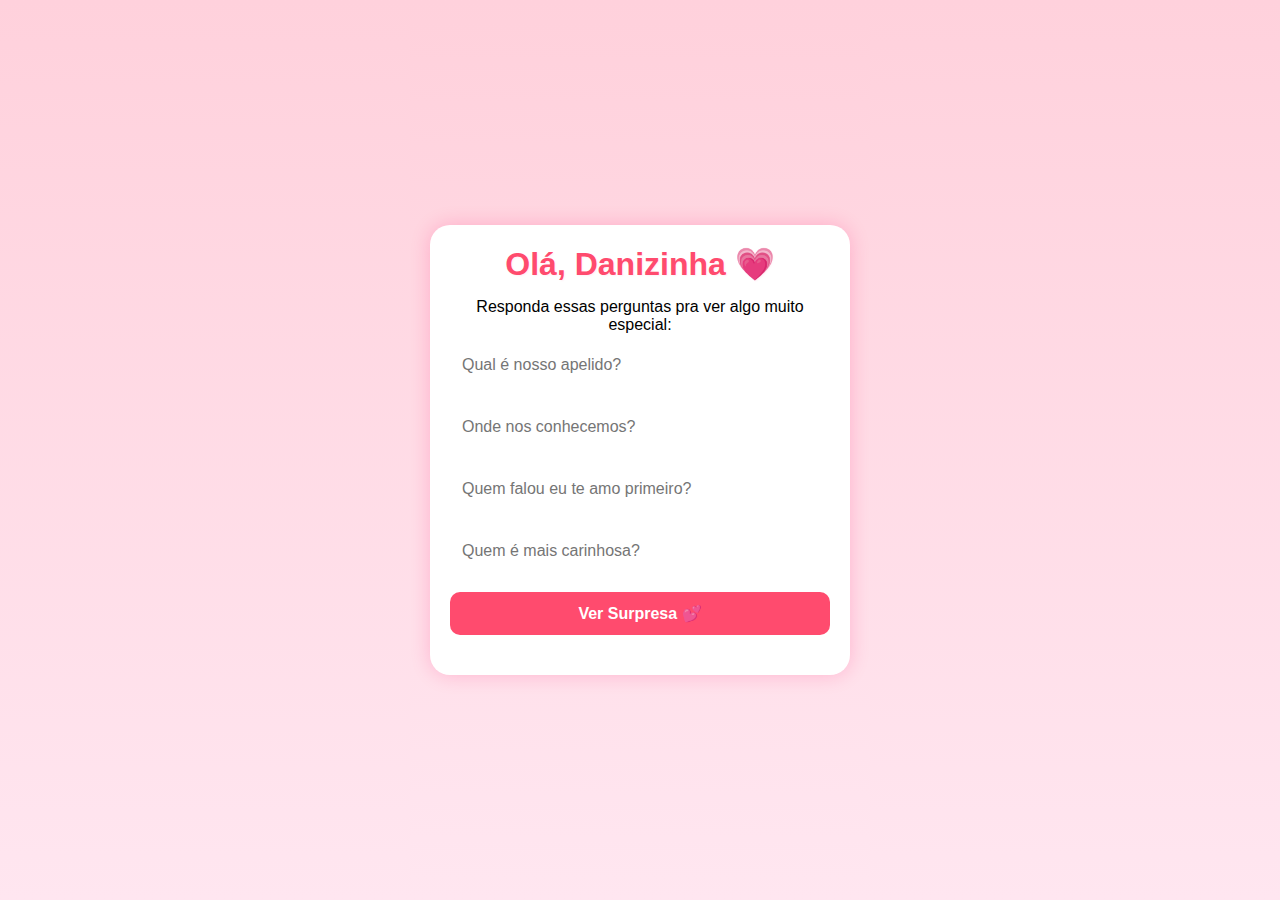
<file: index.html>
<!DOCTYPE html>
<html lang="pt-br">
<head>
  <meta charset="UTF-8">
  <meta name="viewport" content="width=device-width, initial-scale=1.0">
  <title>Para Danizinha 💖</title>
  <link rel="stylesheet" href="css/style.css">
</head>
<body>
  <div class="container" id="quizPage">
    <h1>Olá, Danizinha 💗</h1>
    <p>Responda essas perguntas pra ver algo muito especial:</p>
    <input type="text" id="pergunta1" placeholder="Qual é nosso apelido?">
    <input type="text" id="pergunta2" placeholder="Onde nos conhecemos?">
    <input type="text" id="pergunta3" placeholder="Quem falou eu te amo primeiro?">
    <input type="text" id="pergunta4" placeholder="Quem é mais carinhosa?">
    <button onclick="verificarRespostas()">Ver Surpresa 💕</button>
    <p class="error" id="mensagemErro"></p>
  </div>
  <script src="js/script.js"></script>
</body>
</html>
</file>
<file: css/style.css>
* /* CSS atualizado com mais estilo, animações e visual de rede social romântica */

{ margin: 0; padding: 0; box-sizing: border-box; font-family: 'Segoe UI', sans-serif; }


body, html { height: 100%; background: linear-gradient(to bottom, #ffd1dc, #ffe6f0); display: flex; justify-content: center; align-items: center; padding: 20px; overflow-x: hidden; }

.container, .social-feed { width: 100%; max-width: 420px; background: white; padding: 20px; border-radius: 20px; box-shadow: 0 0 20px rgba(255, 0, 102, 0.2); text-align: center; position: relative; animation: fadeIn 1s ease-in-out; }

h1, h2 { color: #ff4b6e; margin-bottom: 15px; text-shadow: 1px 1px 2px #fff0f5; }

input, button { width: 100%; margin: 10px 0; padding: 12px; border: none; border-radius: 10px; font-size: 1em; }

button { background: #ff4b6e; color: white; font-weight: bold; cursor: pointer; transition: background 0.3s; }

button:hover { background: #e04361; }

.error { color: red; margin-top: 10px; font-size: 0.9em; }

.mensagem-inicial { font-size: 1em; color: #444; margin-bottom: 20px; font-style: italic; line-height: 1.5em; background: #fff4f8; padding: 15px; border-radius: 12px; box-shadow: inset 0 0 10px rgba(255, 200, 220, 0.2); }

.hearts { position: absolute; top: 0; left: 0; right: 0; display: flex; justify-content: center; pointer-events: none; z-index: 0; }

.heart { width: 20px; height: 20px; background: url('https://cdn-icons-png.flaticon.com/512/833/833472.png') no-repeat center; background-size: contain; animation: float 3s infinite ease-in-out; margin: 10px; }

@keyframes float { 0% { transform: translateY(0) scale(1); opacity: 1; } 50% { transform: translateY(-20px) scale(1.2); opacity: 0.7; } 100% { transform: translateY(0) scale(1); opacity: 1; } }

.social-feed .post { margin-bottom: 25px; text-align: center; animation: slideUp 0.7s ease-in-out; }

.social-feed img { width: 100%; border-radius: 15px; box-shadow: 0 4px 12px rgba(0,0,0,0.1); transition: transform 0.3s; }

.social-feed img:hover { transform: scale(1.03); }

.social-feed p { margin-top: 8px; font-size: 0.95em; color: #5a5a5a; font-style: italic; }

.audio { margin-top: 20px; }

.mensagem-final { background: #fff0f6; padding: 15px; border-radius: 12px; margin-top: 25px; font-size: 1em; color: #4a4a4a; box-shadow: inset 0 0 10px rgba(255, 192, 203, 0.3); }

@keyframes fadeIn { from { opacity: 0; transform: scale(0.95); } to { opacity: 1; transform: scale(1); } }

@keyframes slideUp { from { transform: translateY(20px); opacity: 0; } to { transform: translateY(0); opacity: 1; } }
</file>
